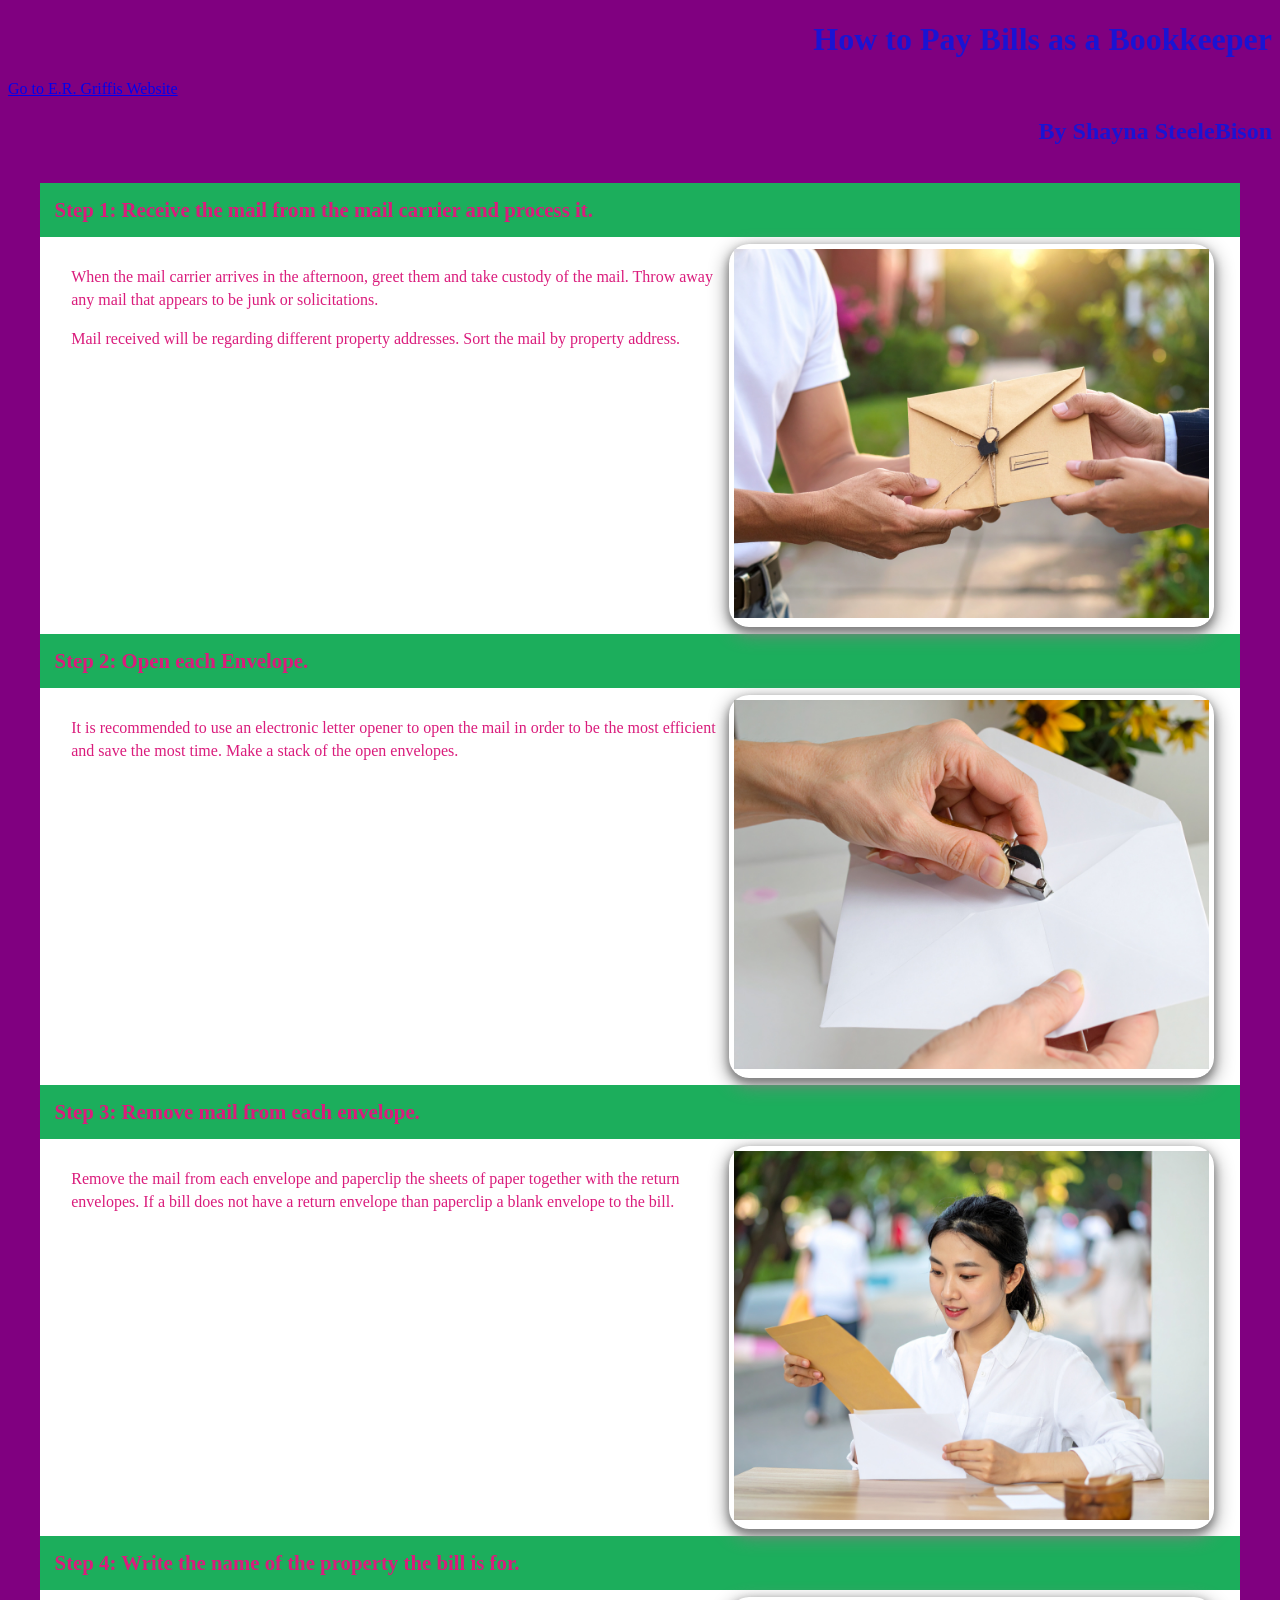
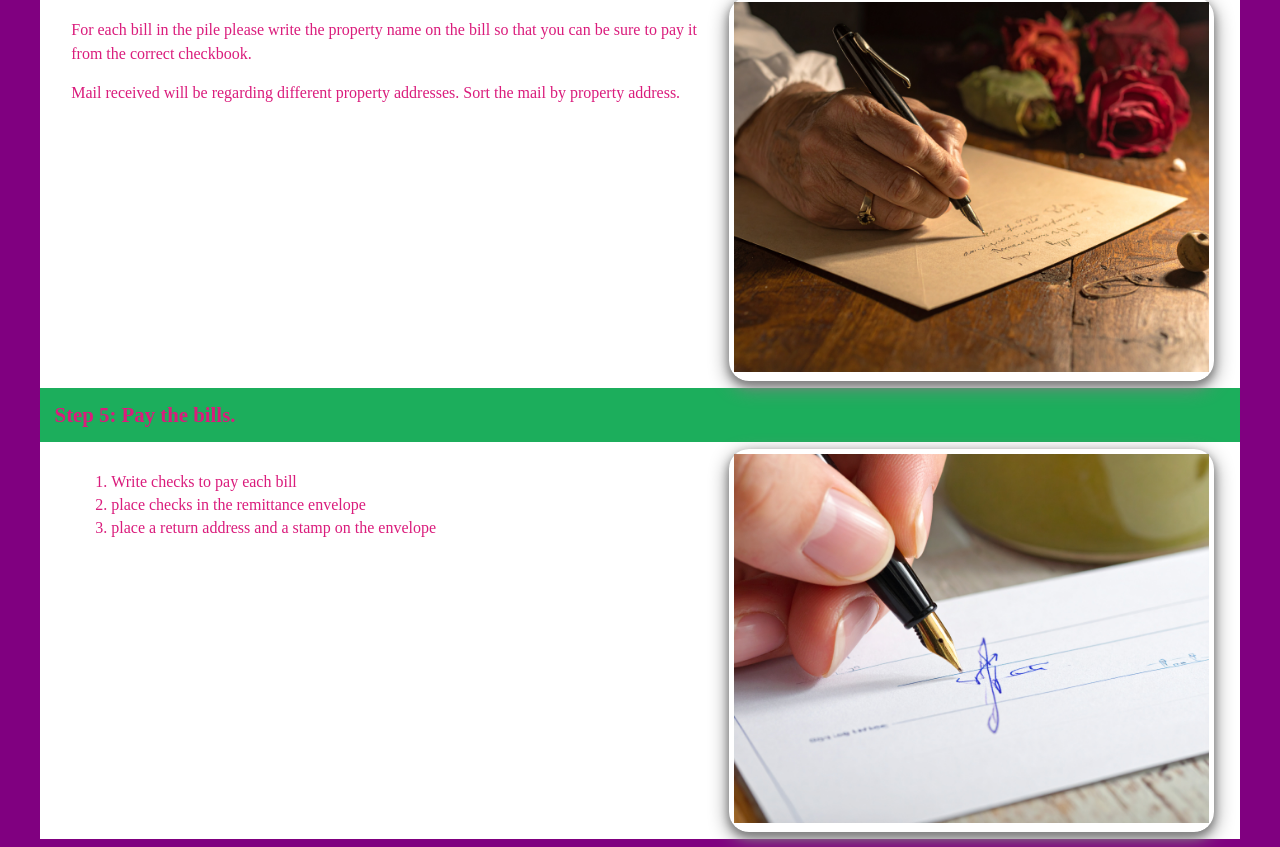
<file: ist541/lab1/index.html>
<!doctype html>
<html>
<head>
<meta charset="UTF-8">
<title>Lab 1: Job Aid</title>
	<link href="css/jobaid.css" rel="stylesheet">
	<div id="header">
       <h1> How to Pay Bills as a Bookkeeper </h1>
		<a href="https://www.ergriffisco.com" target="_blank" >Go to E.R. Griffis Website</a>
       <h2> By  Shayna SteeleBison </h2>  <br>
    </div>
	<style>
	h1, h2 {  
   text-align:right;   /* centers h1 and h2 content */
   color:#1A13D3;       /* exploring new text color */
}
	</style>
</head>

<body>
	<style>
	body {
	background-color:#800080;   /* background color */
	color: #DA1C7C;                /* text color for the page */
}
		</style>
	<div id="wrapper">
  
    <div id="header 2">
    </div>

    <div id="step1">

		<div class="stepTitle">
			Step 1: Receive the mail from the mail carrier and process it.
		</div>

		<div class="stepContent">

		<div class="stepDescription">
			<p>When the mail carrier arrives in the afternoon, greet them and take custody of the mail. Throw away any mail that appears to be junk or solicitations.</p>          
<p>Mail received will be regarding different property addresses. Sort the mail by property address.</p> 
		</div>

		<div class="stepImage">
			<img src="img/step1.jpg" alt="person looking at the content of a vending machine" />
		</div>

		</div><!--stepContent-->

    </div><!--step1-->

 	 <div id="step2">

		<div class="stepTitle">
			Step 2: Open each Envelope.
		</div>

		<div class="stepContent">

		<div class="stepDescription">
			<p>It is recommended to use an electronic letter opener to open the mail in order to be the most efficient and save the most time. Make a stack of the open envelopes.</p>    
		</div>

		<div class="stepImage">
			<img src="img/step2.jpg" alt="person opening mail" />
		</div>

		</div><!--stepContent-->

    </div><!--step2-->
		<div id="step3">

		<div class="stepTitle">
			Step 3: Remove mail from each envelope. 
		</div>

		<div class="stepContent">

		<div class="stepDescription">
			<p>Remove the mail from each envelope and paperclip the sheets of paper together with the return envelopes. If a bill does not have a return envelope than paperclip a blank envelope to the bill.</p>          
		</div>

		<div class="stepImage">
			<img src="img/step3.jpg" alt="person opening mail and taking the letters out" />
		</div>

		</div><!--stepContent-->

    </div><!--step3-->
		<div id="step4">

		<div class="stepTitle">
			Step 4: Write the name of the property the bill is for.
		</div>

		<div class="stepContent">

		<div class="stepDescription">
			<p>For each bill in the pile please write the property name on the bill so that you can be sure to pay it from the correct checkbook.</p>          
<p>Mail received will be regarding different property addresses. Sort the mail by property address.</p> 
		</div>

		<div class="stepImage">
			<img src="img/step4.jpg" alt="person looking at the content of a vending machine" />
		</div>

		</div><!--stepContent-->

    </div><!--step5-->
		<div id="step5">

		<div class="stepTitle">
			Step 5: Pay the bills.
		</div>

		<div class="stepContent">

		<div class="stepDescription">
			<ol>
			<li>Write checks to pay each bill </li> <li>place checks in the remittance envelope</li>
			<li>place a return address and a stamp on the envelope </li> 
			</ol>           
		</div>

		<div class="stepImage">
			<img src="img/step5.jpg" alt="person looking at the content of a vending machine" />
		</div>

		</div><!--stepContent-->

    </div><!--step5-->

</div><!--wrapper-->
</body>
</html>
</file>
<file: ist541/lab1/css/jobaid.css>
/* CSS Document */
/* All comments go between the front slash and asterisk symbols */

body {
	background-color: #d0d5cd;   /* background color */
	color: #444;          /* text color for the entire page */
}

h1, h2 { 
	text-align:left;     /* centers h1 and h2 content */
}

/* styles for the "wrapper" div, notice that "wrapper" is preceded by "#" */
#wrapper { 	
        width: 95%; 	
 margin: 0 auto; /* centers wrapper */ 	
}
/* styles for the "stepTitle" class, notice that "stepTitle" is preceded by a dot */
.stepTitle { 
   padding:15px; 	
   text-align:left; 	
   font-size:130%;
   font-weight: bold;
   background-color:#1CAE5C
}

.stepContent{ 
	background-color: white;
	padding:7px;
	display: flex;
	flex-wrap:wrap;
	justify-content: center;
}

.stepDescription {
	width:55%;
	padding:5px;
	line-height:145%;
}

.stepImage {
	border-radius: 20px;
box-shadow: 0 4px 8px 0 gray, 0 6px 20px 0 gray;
	width:40%;	
	padding:5px;
	text-align: center;
}

.stepImage img {
    width:100%;
    height:auto;
}

strong {
  font-weight: 800;
}
</file>
